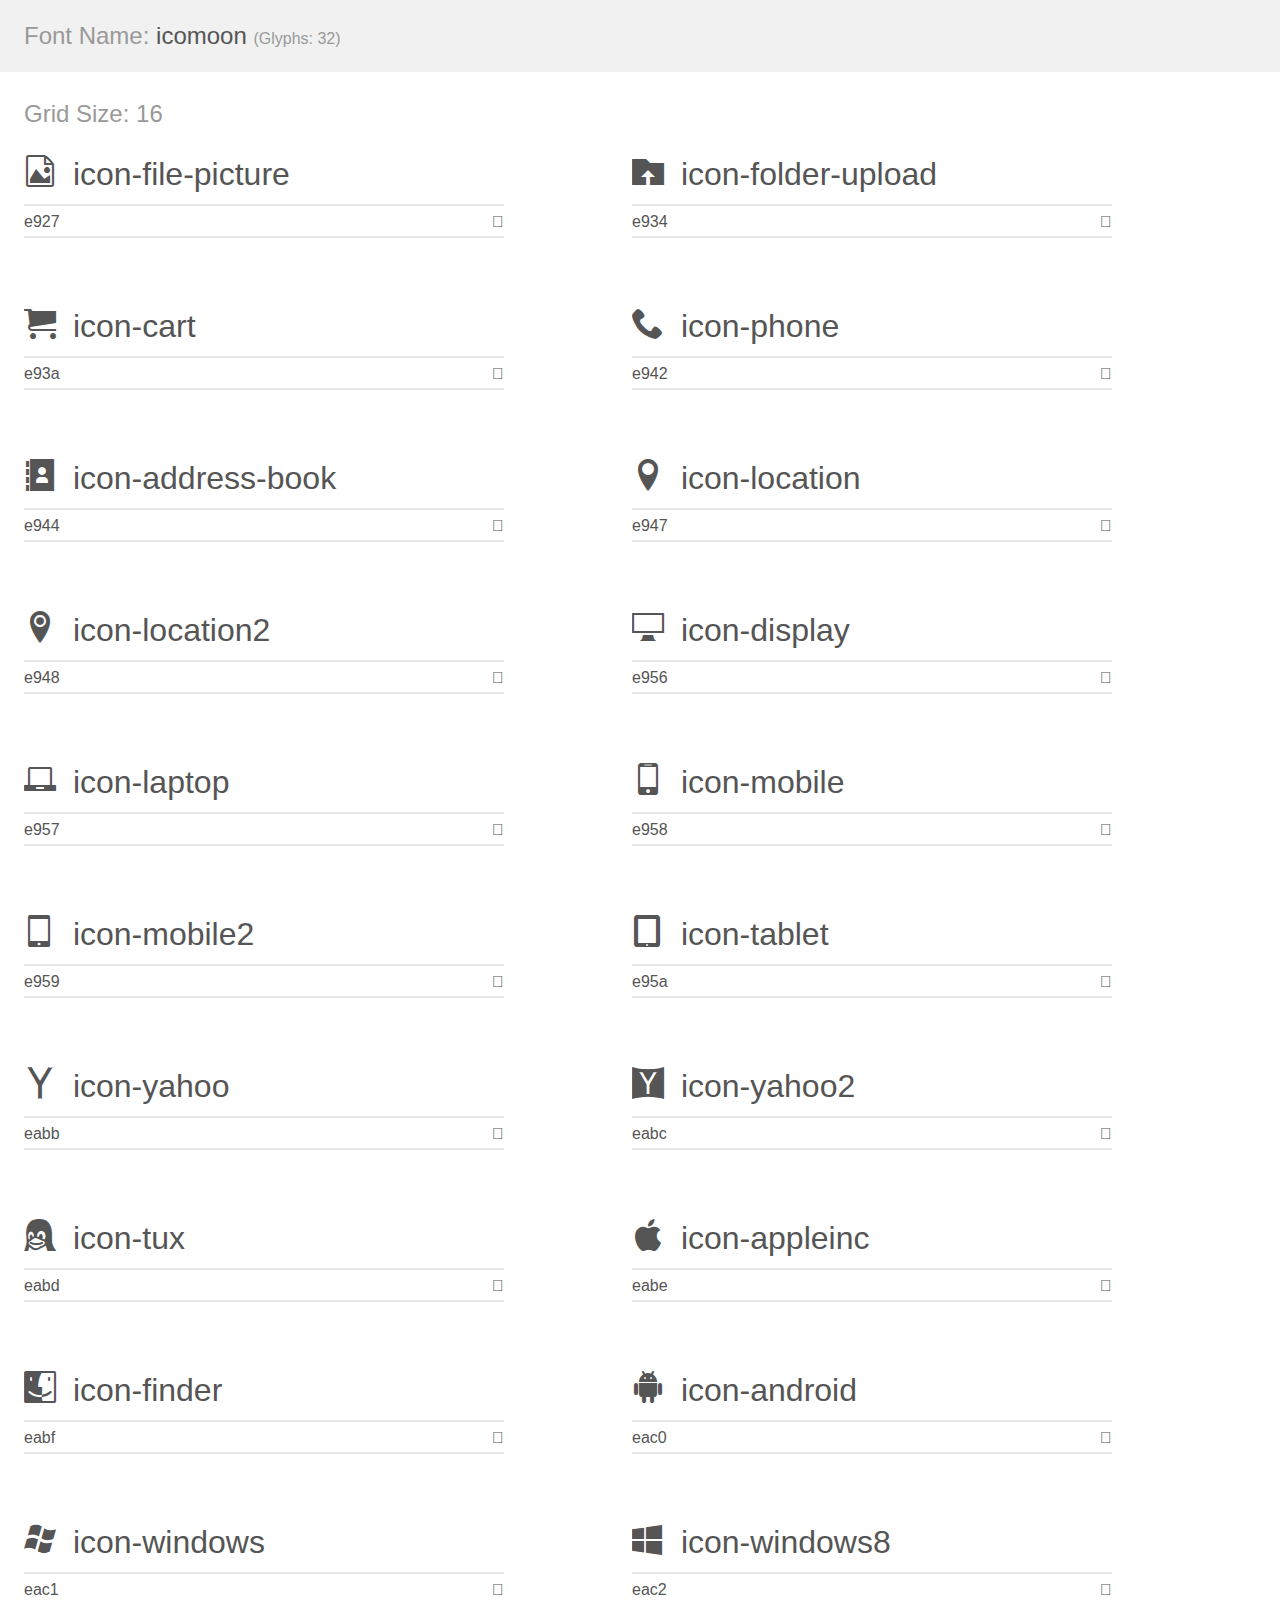
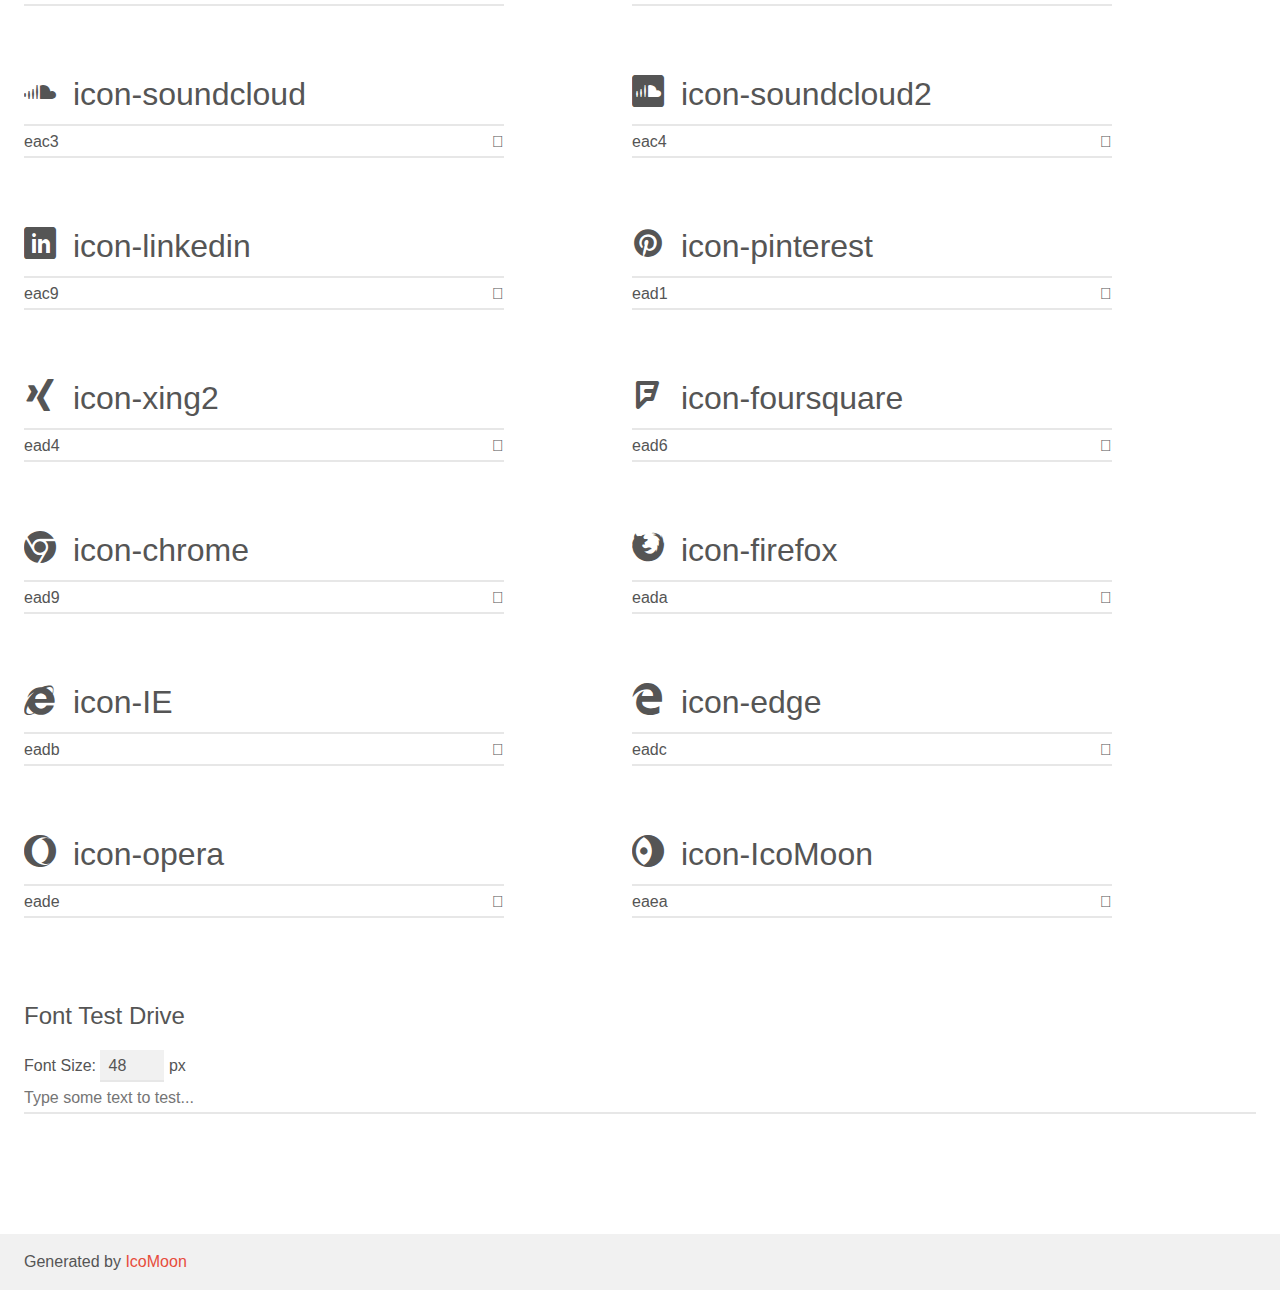
<file: icomoon (2)/demo.html>
<!doctype html>
<html>
<head>
    <meta charset="utf-8">
    <title>IcoMoon Demo</title>
    <meta name="description" content="An Icon Font Generated By IcoMoon.io">
    <meta name="viewport" content="width=device-width, initial-scale=1">
    <link rel="stylesheet" href="demo-files/demo.css">
    <link rel="stylesheet" href="style.css"></head>
<body>
    <div class="bgc1 clearfix">
        <h1 class="mhmm mvm"><span class="fgc1">Font Name:</span> icomoon <small class="fgc1">(Glyphs:&nbsp;32)</small></h1>
    </div>
    <div class="clearfix mhl ptl">
        <h1 class="mvm mtn fgc1">Grid Size: 16</h1>
        <div class="glyph fs1">
            <div class="clearfix bshadow0 pbs">
                <span class="icon-file-picture"></span>
                <span class="mls"> icon-file-picture</span>
            </div>
            <fieldset class="fs0 size1of1 clearfix hidden-false">
                <input type="text" readonly value="e927" class="unit size1of2" />
                <input type="text" maxlength="1" readonly value="&#xe927;" class="unitRight size1of2 talign-right" />
            </fieldset>
            <div class="fs0 bshadow0 clearfix hidden-true">
                <span class="unit pvs fgc1">liga: </span>
                <input type="text" readonly value="file-picture, file5" class="liga unitRight" />
            </div>
        </div>
        <div class="glyph fs1">
            <div class="clearfix bshadow0 pbs">
                <span class="icon-folder-upload"></span>
                <span class="mls"> icon-folder-upload</span>
            </div>
            <fieldset class="fs0 size1of1 clearfix hidden-false">
                <input type="text" readonly value="e934" class="unit size1of2" />
                <input type="text" maxlength="1" readonly value="&#xe934;" class="unitRight size1of2 talign-right" />
            </fieldset>
            <div class="fs0 bshadow0 clearfix hidden-true">
                <span class="unit pvs fgc1">liga: </span>
                <input type="text" readonly value="folder-upload, directory6" class="liga unitRight" />
            </div>
        </div>
        <div class="glyph fs1">
            <div class="clearfix bshadow0 pbs">
                <span class="icon-cart"></span>
                <span class="mls"> icon-cart</span>
            </div>
            <fieldset class="fs0 size1of1 clearfix hidden-false">
                <input type="text" readonly value="e93a" class="unit size1of2" />
                <input type="text" maxlength="1" readonly value="&#xe93a;" class="unitRight size1of2 talign-right" />
            </fieldset>
            <div class="fs0 bshadow0 clearfix hidden-true">
                <span class="unit pvs fgc1">liga: </span>
                <input type="text" readonly value="cart, purchase" class="liga unitRight" />
            </div>
        </div>
        <div class="glyph fs1">
            <div class="clearfix bshadow0 pbs">
                <span class="icon-phone"></span>
                <span class="mls"> icon-phone</span>
            </div>
            <fieldset class="fs0 size1of1 clearfix hidden-false">
                <input type="text" readonly value="e942" class="unit size1of2" />
                <input type="text" maxlength="1" readonly value="&#xe942;" class="unitRight size1of2 talign-right" />
            </fieldset>
            <div class="fs0 bshadow0 clearfix hidden-true">
                <span class="unit pvs fgc1">liga: </span>
                <input type="text" readonly value="phone, telephone" class="liga unitRight" />
            </div>
        </div>
        <div class="glyph fs1">
            <div class="clearfix bshadow0 pbs">
                <span class="icon-address-book"></span>
                <span class="mls"> icon-address-book</span>
            </div>
            <fieldset class="fs0 size1of1 clearfix hidden-false">
                <input type="text" readonly value="e944" class="unit size1of2" />
                <input type="text" maxlength="1" readonly value="&#xe944;" class="unitRight size1of2 talign-right" />
            </fieldset>
            <div class="fs0 bshadow0 clearfix hidden-true">
                <span class="unit pvs fgc1">liga: </span>
                <input type="text" readonly value="address-book, contact" class="liga unitRight" />
            </div>
        </div>
        <div class="glyph fs1">
            <div class="clearfix bshadow0 pbs">
                <span class="icon-location"></span>
                <span class="mls"> icon-location</span>
            </div>
            <fieldset class="fs0 size1of1 clearfix hidden-false">
                <input type="text" readonly value="e947" class="unit size1of2" />
                <input type="text" maxlength="1" readonly value="&#xe947;" class="unitRight size1of2 talign-right" />
            </fieldset>
            <div class="fs0 bshadow0 clearfix hidden-true">
                <span class="unit pvs fgc1">liga: </span>
                <input type="text" readonly value="location, map-marker" class="liga unitRight" />
            </div>
        </div>
        <div class="glyph fs1">
            <div class="clearfix bshadow0 pbs">
                <span class="icon-location2"></span>
                <span class="mls"> icon-location2</span>
            </div>
            <fieldset class="fs0 size1of1 clearfix hidden-false">
                <input type="text" readonly value="e948" class="unit size1of2" />
                <input type="text" maxlength="1" readonly value="&#xe948;" class="unitRight size1of2 talign-right" />
            </fieldset>
            <div class="fs0 bshadow0 clearfix hidden-true">
                <span class="unit pvs fgc1">liga: </span>
                <input type="text" readonly value="location2, map-marker2" class="liga unitRight" />
            </div>
        </div>
        <div class="glyph fs1">
            <div class="clearfix bshadow0 pbs">
                <span class="icon-display"></span>
                <span class="mls"> icon-display</span>
            </div>
            <fieldset class="fs0 size1of1 clearfix hidden-false">
                <input type="text" readonly value="e956" class="unit size1of2" />
                <input type="text" maxlength="1" readonly value="&#xe956;" class="unitRight size1of2 talign-right" />
            </fieldset>
            <div class="fs0 bshadow0 clearfix hidden-true">
                <span class="unit pvs fgc1">liga: </span>
                <input type="text" readonly value="display, screen" class="liga unitRight" />
            </div>
        </div>
        <div class="glyph fs1">
            <div class="clearfix bshadow0 pbs">
                <span class="icon-laptop"></span>
                <span class="mls"> icon-laptop</span>
            </div>
            <fieldset class="fs0 size1of1 clearfix hidden-false">
                <input type="text" readonly value="e957" class="unit size1of2" />
                <input type="text" maxlength="1" readonly value="&#xe957;" class="unitRight size1of2 talign-right" />
            </fieldset>
            <div class="fs0 bshadow0 clearfix hidden-true">
                <span class="unit pvs fgc1">liga: </span>
                <input type="text" readonly value="laptop, computer" class="liga unitRight" />
            </div>
        </div>
        <div class="glyph fs1">
            <div class="clearfix bshadow0 pbs">
                <span class="icon-mobile"></span>
                <span class="mls"> icon-mobile</span>
            </div>
            <fieldset class="fs0 size1of1 clearfix hidden-false">
                <input type="text" readonly value="e958" class="unit size1of2" />
                <input type="text" maxlength="1" readonly value="&#xe958;" class="unitRight size1of2 talign-right" />
            </fieldset>
            <div class="fs0 bshadow0 clearfix hidden-true">
                <span class="unit pvs fgc1">liga: </span>
                <input type="text" readonly value="mobile, cell-phone" class="liga unitRight" />
            </div>
        </div>
        <div class="glyph fs1">
            <div class="clearfix bshadow0 pbs">
                <span class="icon-mobile2"></span>
                <span class="mls"> icon-mobile2</span>
            </div>
            <fieldset class="fs0 size1of1 clearfix hidden-false">
                <input type="text" readonly value="e959" class="unit size1of2" />
                <input type="text" maxlength="1" readonly value="&#xe959;" class="unitRight size1of2 talign-right" />
            </fieldset>
            <div class="fs0 bshadow0 clearfix hidden-true">
                <span class="unit pvs fgc1">liga: </span>
                <input type="text" readonly value="mobile2, cell-phone2" class="liga unitRight" />
            </div>
        </div>
        <div class="glyph fs1">
            <div class="clearfix bshadow0 pbs">
                <span class="icon-tablet"></span>
                <span class="mls"> icon-tablet</span>
            </div>
            <fieldset class="fs0 size1of1 clearfix hidden-false">
                <input type="text" readonly value="e95a" class="unit size1of2" />
                <input type="text" maxlength="1" readonly value="&#xe95a;" class="unitRight size1of2 talign-right" />
            </fieldset>
            <div class="fs0 bshadow0 clearfix hidden-true">
                <span class="unit pvs fgc1">liga: </span>
                <input type="text" readonly value="tablet, mobile3" class="liga unitRight" />
            </div>
        </div>
        <div class="glyph fs1">
            <div class="clearfix bshadow0 pbs">
                <span class="icon-yahoo"></span>
                <span class="mls"> icon-yahoo</span>
            </div>
            <fieldset class="fs0 size1of1 clearfix hidden-false">
                <input type="text" readonly value="eabb" class="unit size1of2" />
                <input type="text" maxlength="1" readonly value="&#xeabb;" class="unitRight size1of2 talign-right" />
            </fieldset>
            <div class="fs0 bshadow0 clearfix hidden-true">
                <span class="unit pvs fgc1">liga: </span>
                <input type="text" readonly value="yahoo, brand51" class="liga unitRight" />
            </div>
        </div>
        <div class="glyph fs1">
            <div class="clearfix bshadow0 pbs">
                <span class="icon-yahoo2"></span>
                <span class="mls"> icon-yahoo2</span>
            </div>
            <fieldset class="fs0 size1of1 clearfix hidden-false">
                <input type="text" readonly value="eabc" class="unit size1of2" />
                <input type="text" maxlength="1" readonly value="&#xeabc;" class="unitRight size1of2 talign-right" />
            </fieldset>
            <div class="fs0 bshadow0 clearfix hidden-true">
                <span class="unit pvs fgc1">liga: </span>
                <input type="text" readonly value="yahoo2" class="liga unitRight" />
            </div>
        </div>
        <div class="glyph fs1">
            <div class="clearfix bshadow0 pbs">
                <span class="icon-tux"></span>
                <span class="mls"> icon-tux</span>
            </div>
            <fieldset class="fs0 size1of1 clearfix hidden-false">
                <input type="text" readonly value="eabd" class="unit size1of2" />
                <input type="text" maxlength="1" readonly value="&#xeabd;" class="unitRight size1of2 talign-right" />
            </fieldset>
            <div class="fs0 bshadow0 clearfix hidden-true">
                <span class="unit pvs fgc1">liga: </span>
                <input type="text" readonly value="tux, brand52" class="liga unitRight" />
            </div>
        </div>
        <div class="glyph fs1">
            <div class="clearfix bshadow0 pbs">
                <span class="icon-appleinc"></span>
                <span class="mls"> icon-appleinc</span>
            </div>
            <fieldset class="fs0 size1of1 clearfix hidden-false">
                <input type="text" readonly value="eabe" class="unit size1of2" />
                <input type="text" maxlength="1" readonly value="&#xeabe;" class="unitRight size1of2 talign-right" />
            </fieldset>
            <div class="fs0 bshadow0 clearfix hidden-true">
                <span class="unit pvs fgc1">liga: </span>
                <input type="text" readonly value="apple, brand53" class="liga unitRight" />
            </div>
        </div>
        <div class="glyph fs1">
            <div class="clearfix bshadow0 pbs">
                <span class="icon-finder"></span>
                <span class="mls"> icon-finder</span>
            </div>
            <fieldset class="fs0 size1of1 clearfix hidden-false">
                <input type="text" readonly value="eabf" class="unit size1of2" />
                <input type="text" maxlength="1" readonly value="&#xeabf;" class="unitRight size1of2 talign-right" />
            </fieldset>
            <div class="fs0 bshadow0 clearfix hidden-true">
                <span class="unit pvs fgc1">liga: </span>
                <input type="text" readonly value="finder, brand54" class="liga unitRight" />
            </div>
        </div>
        <div class="glyph fs1">
            <div class="clearfix bshadow0 pbs">
                <span class="icon-android"></span>
                <span class="mls"> icon-android</span>
            </div>
            <fieldset class="fs0 size1of1 clearfix hidden-false">
                <input type="text" readonly value="eac0" class="unit size1of2" />
                <input type="text" maxlength="1" readonly value="&#xeac0;" class="unitRight size1of2 talign-right" />
            </fieldset>
            <div class="fs0 bshadow0 clearfix hidden-true">
                <span class="unit pvs fgc1">liga: </span>
                <input type="text" readonly value="android, brand55" class="liga unitRight" />
            </div>
        </div>
        <div class="glyph fs1">
            <div class="clearfix bshadow0 pbs">
                <span class="icon-windows"></span>
                <span class="mls"> icon-windows</span>
            </div>
            <fieldset class="fs0 size1of1 clearfix hidden-false">
                <input type="text" readonly value="eac1" class="unit size1of2" />
                <input type="text" maxlength="1" readonly value="&#xeac1;" class="unitRight size1of2 talign-right" />
            </fieldset>
            <div class="fs0 bshadow0 clearfix hidden-true">
                <span class="unit pvs fgc1">liga: </span>
                <input type="text" readonly value="windows, brand56" class="liga unitRight" />
            </div>
        </div>
        <div class="glyph fs1">
            <div class="clearfix bshadow0 pbs">
                <span class="icon-windows8"></span>
                <span class="mls"> icon-windows8</span>
            </div>
            <fieldset class="fs0 size1of1 clearfix hidden-false">
                <input type="text" readonly value="eac2" class="unit size1of2" />
                <input type="text" maxlength="1" readonly value="&#xeac2;" class="unitRight size1of2 talign-right" />
            </fieldset>
            <div class="fs0 bshadow0 clearfix hidden-true">
                <span class="unit pvs fgc1">liga: </span>
                <input type="text" readonly value="windows8, brand57" class="liga unitRight" />
            </div>
        </div>
        <div class="glyph fs1">
            <div class="clearfix bshadow0 pbs">
                <span class="icon-soundcloud"></span>
                <span class="mls"> icon-soundcloud</span>
            </div>
            <fieldset class="fs0 size1of1 clearfix hidden-false">
                <input type="text" readonly value="eac3" class="unit size1of2" />
                <input type="text" maxlength="1" readonly value="&#xeac3;" class="unitRight size1of2 talign-right" />
            </fieldset>
            <div class="fs0 bshadow0 clearfix hidden-true">
                <span class="unit pvs fgc1">liga: </span>
                <input type="text" readonly value="soundcloud, brand58" class="liga unitRight" />
            </div>
        </div>
        <div class="glyph fs1">
            <div class="clearfix bshadow0 pbs">
                <span class="icon-soundcloud2"></span>
                <span class="mls"> icon-soundcloud2</span>
            </div>
            <fieldset class="fs0 size1of1 clearfix hidden-false">
                <input type="text" readonly value="eac4" class="unit size1of2" />
                <input type="text" maxlength="1" readonly value="&#xeac4;" class="unitRight size1of2 talign-right" />
            </fieldset>
            <div class="fs0 bshadow0 clearfix hidden-true">
                <span class="unit pvs fgc1">liga: </span>
                <input type="text" readonly value="soundcloud2, brand59" class="liga unitRight" />
            </div>
        </div>
        <div class="glyph fs1">
            <div class="clearfix bshadow0 pbs">
                <span class="icon-linkedin"></span>
                <span class="mls"> icon-linkedin</span>
            </div>
            <fieldset class="fs0 size1of1 clearfix hidden-false">
                <input type="text" readonly value="eac9" class="unit size1of2" />
                <input type="text" maxlength="1" readonly value="&#xeac9;" class="unitRight size1of2 talign-right" />
            </fieldset>
            <div class="fs0 bshadow0 clearfix hidden-true">
                <span class="unit pvs fgc1">liga: </span>
                <input type="text" readonly value="linkedin, brand64" class="liga unitRight" />
            </div>
        </div>
        <div class="glyph fs1">
            <div class="clearfix bshadow0 pbs">
                <span class="icon-pinterest"></span>
                <span class="mls"> icon-pinterest</span>
            </div>
            <fieldset class="fs0 size1of1 clearfix hidden-false">
                <input type="text" readonly value="ead1" class="unit size1of2" />
                <input type="text" maxlength="1" readonly value="&#xead1;" class="unitRight size1of2 talign-right" />
            </fieldset>
            <div class="fs0 bshadow0 clearfix hidden-true">
                <span class="unit pvs fgc1">liga: </span>
                <input type="text" readonly value="pinterest, brand72" class="liga unitRight" />
            </div>
        </div>
        <div class="glyph fs1">
            <div class="clearfix bshadow0 pbs">
                <span class="icon-xing2"></span>
                <span class="mls"> icon-xing2</span>
            </div>
            <fieldset class="fs0 size1of1 clearfix hidden-false">
                <input type="text" readonly value="ead4" class="unit size1of2" />
                <input type="text" maxlength="1" readonly value="&#xead4;" class="unitRight size1of2 talign-right" />
            </fieldset>
            <div class="fs0 bshadow0 clearfix hidden-true">
                <span class="unit pvs fgc1">liga: </span>
                <input type="text" readonly value="xing2, brand75" class="liga unitRight" />
            </div>
        </div>
        <div class="glyph fs1">
            <div class="clearfix bshadow0 pbs">
                <span class="icon-foursquare"></span>
                <span class="mls"> icon-foursquare</span>
            </div>
            <fieldset class="fs0 size1of1 clearfix hidden-false">
                <input type="text" readonly value="ead6" class="unit size1of2" />
                <input type="text" maxlength="1" readonly value="&#xead6;" class="unitRight size1of2 talign-right" />
            </fieldset>
            <div class="fs0 bshadow0 clearfix hidden-true">
                <span class="unit pvs fgc1">liga: </span>
                <input type="text" readonly value="foursquare, brand77" class="liga unitRight" />
            </div>
        </div>
        <div class="glyph fs1">
            <div class="clearfix bshadow0 pbs">
                <span class="icon-chrome"></span>
                <span class="mls"> icon-chrome</span>
            </div>
            <fieldset class="fs0 size1of1 clearfix hidden-false">
                <input type="text" readonly value="ead9" class="unit size1of2" />
                <input type="text" maxlength="1" readonly value="&#xead9;" class="unitRight size1of2 talign-right" />
            </fieldset>
            <div class="fs0 bshadow0 clearfix hidden-true">
                <span class="unit pvs fgc1">liga: </span>
                <input type="text" readonly value="chrome, browser" class="liga unitRight" />
            </div>
        </div>
        <div class="glyph fs1">
            <div class="clearfix bshadow0 pbs">
                <span class="icon-firefox"></span>
                <span class="mls"> icon-firefox</span>
            </div>
            <fieldset class="fs0 size1of1 clearfix hidden-false">
                <input type="text" readonly value="eada" class="unit size1of2" />
                <input type="text" maxlength="1" readonly value="&#xeada;" class="unitRight size1of2 talign-right" />
            </fieldset>
            <div class="fs0 bshadow0 clearfix hidden-true">
                <span class="unit pvs fgc1">liga: </span>
                <input type="text" readonly value="firefox, browser2" class="liga unitRight" />
            </div>
        </div>
        <div class="glyph fs1">
            <div class="clearfix bshadow0 pbs">
                <span class="icon-IE"></span>
                <span class="mls"> icon-IE</span>
            </div>
            <fieldset class="fs0 size1of1 clearfix hidden-false">
                <input type="text" readonly value="eadb" class="unit size1of2" />
                <input type="text" maxlength="1" readonly value="&#xeadb;" class="unitRight size1of2 talign-right" />
            </fieldset>
            <div class="fs0 bshadow0 clearfix hidden-true">
                <span class="unit pvs fgc1">liga: </span>
                <input type="text" readonly value="IE, browser3" class="liga unitRight" />
            </div>
        </div>
        <div class="glyph fs1">
            <div class="clearfix bshadow0 pbs">
                <span class="icon-edge"></span>
                <span class="mls"> icon-edge</span>
            </div>
            <fieldset class="fs0 size1of1 clearfix hidden-false">
                <input type="text" readonly value="eadc" class="unit size1of2" />
                <input type="text" maxlength="1" readonly value="&#xeadc;" class="unitRight size1of2 talign-right" />
            </fieldset>
            <div class="fs0 bshadow0 clearfix hidden-true">
                <span class="unit pvs fgc1">liga: </span>
                <input type="text" readonly value="edge, browser4" class="liga unitRight" />
            </div>
        </div>
        <div class="glyph fs1">
            <div class="clearfix bshadow0 pbs">
                <span class="icon-opera"></span>
                <span class="mls"> icon-opera</span>
            </div>
            <fieldset class="fs0 size1of1 clearfix hidden-false">
                <input type="text" readonly value="eade" class="unit size1of2" />
                <input type="text" maxlength="1" readonly value="&#xeade;" class="unitRight size1of2 talign-right" />
            </fieldset>
            <div class="fs0 bshadow0 clearfix hidden-true">
                <span class="unit pvs fgc1">liga: </span>
                <input type="text" readonly value="opera, browser6" class="liga unitRight" />
            </div>
        </div>
        <div class="glyph fs1">
            <div class="clearfix bshadow0 pbs">
                <span class="icon-IcoMoon"></span>
                <span class="mls"> icon-IcoMoon</span>
            </div>
            <fieldset class="fs0 size1of1 clearfix hidden-false">
                <input type="text" readonly value="eaea" class="unit size1of2" />
                <input type="text" maxlength="1" readonly value="&#xeaea;" class="unitRight size1of2 talign-right" />
            </fieldset>
            <div class="fs0 bshadow0 clearfix hidden-true">
                <span class="unit pvs fgc1">liga: </span>
                <input type="text" readonly value="IcoMoon, icomoon" class="liga unitRight" />
            </div>
        </div>
    </div>

    <!--[if gt IE 8]><!-->
    <div class="mhl clearfix mbl">
        <h1>Font Test Drive</h1>
        <label>
            Font Size: <input id="fontSize" type="number" class="textbox0 mbm"
            min="8" value="48" />
            px
        </label>
        <input id="testText" type="text" class="phl size1of1 mvl"
        placeholder="Type some text to test..." value=""/>
        <div id="testDrive" class="icon-" style="font-family: icomoon">&nbsp;
        </div>
    </div>
    <!--<![endif]-->
    <div class="bgc1 clearfix">
        <p class="mhl">Generated by <a href="https://icomoon.io/app">IcoMoon</a></p>
    </div>

    <script src="demo-files/demo.js"></script>
</body>
</html>
</file>
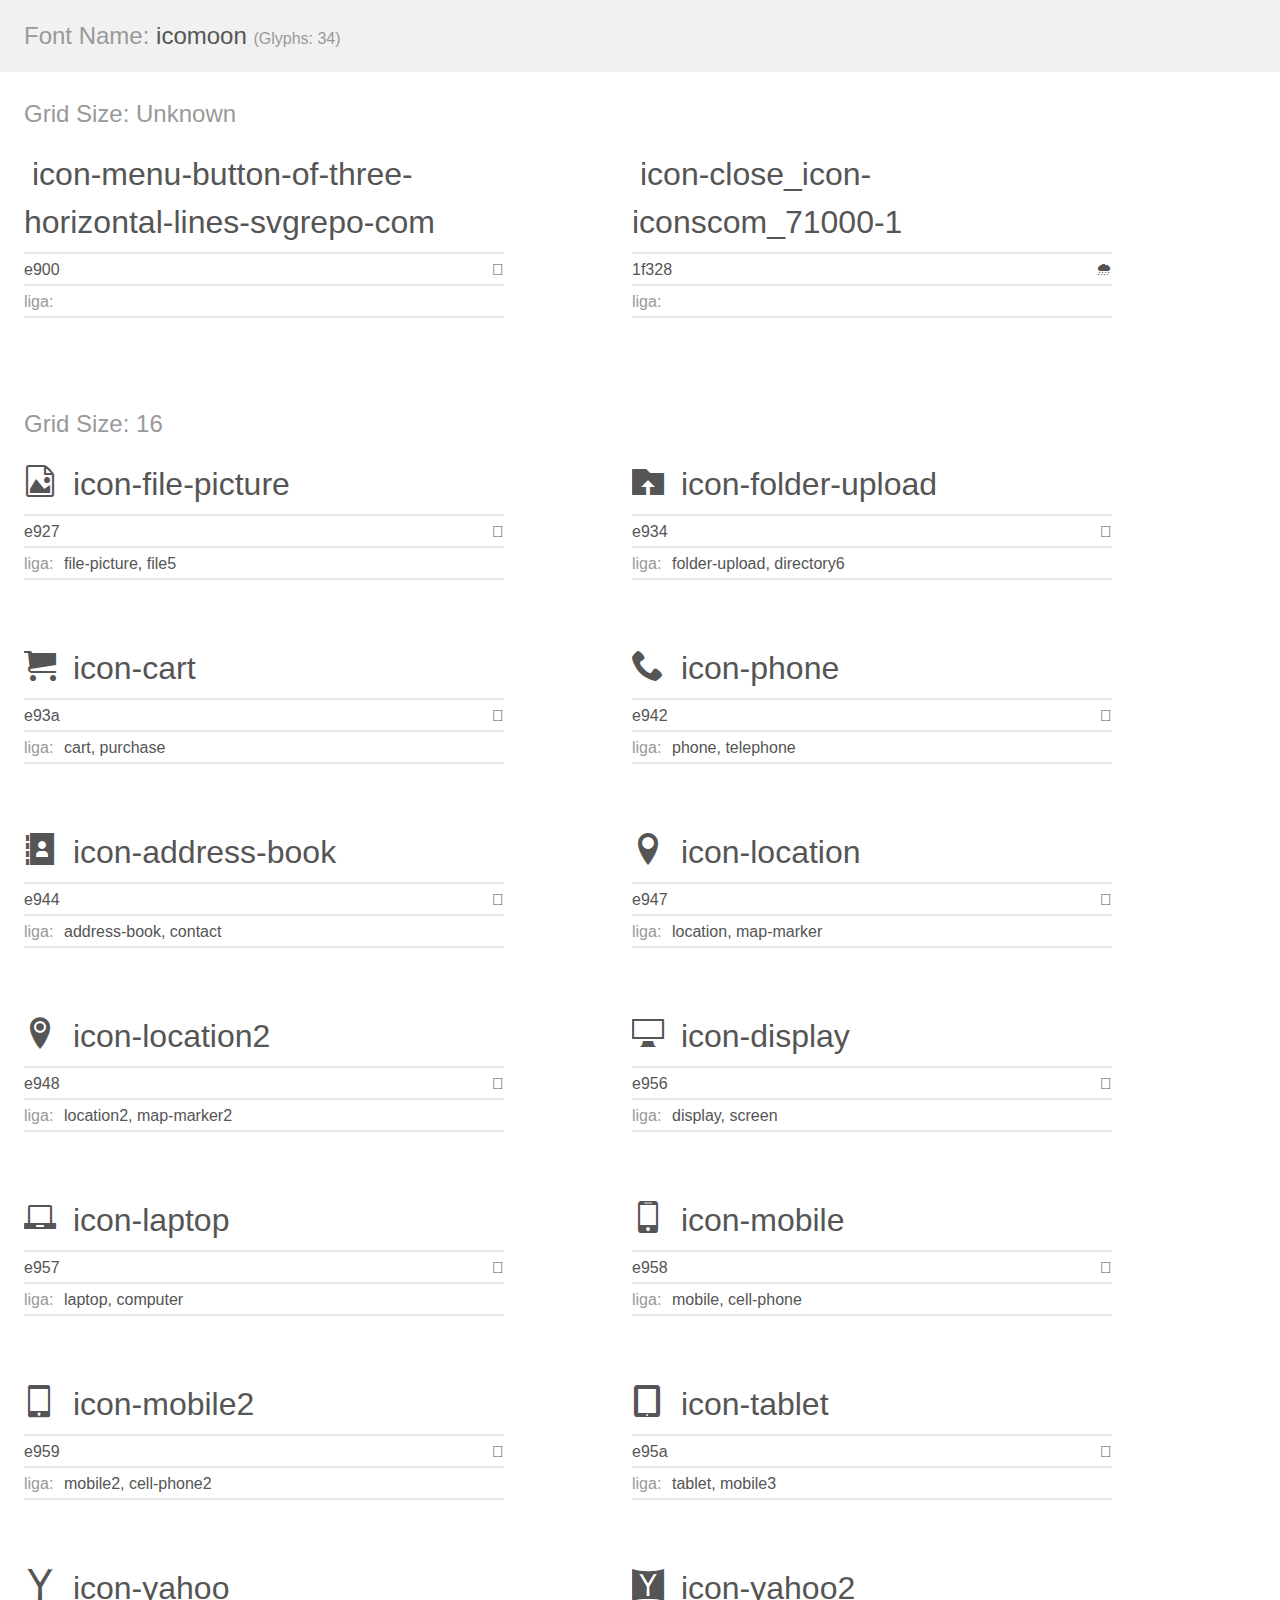
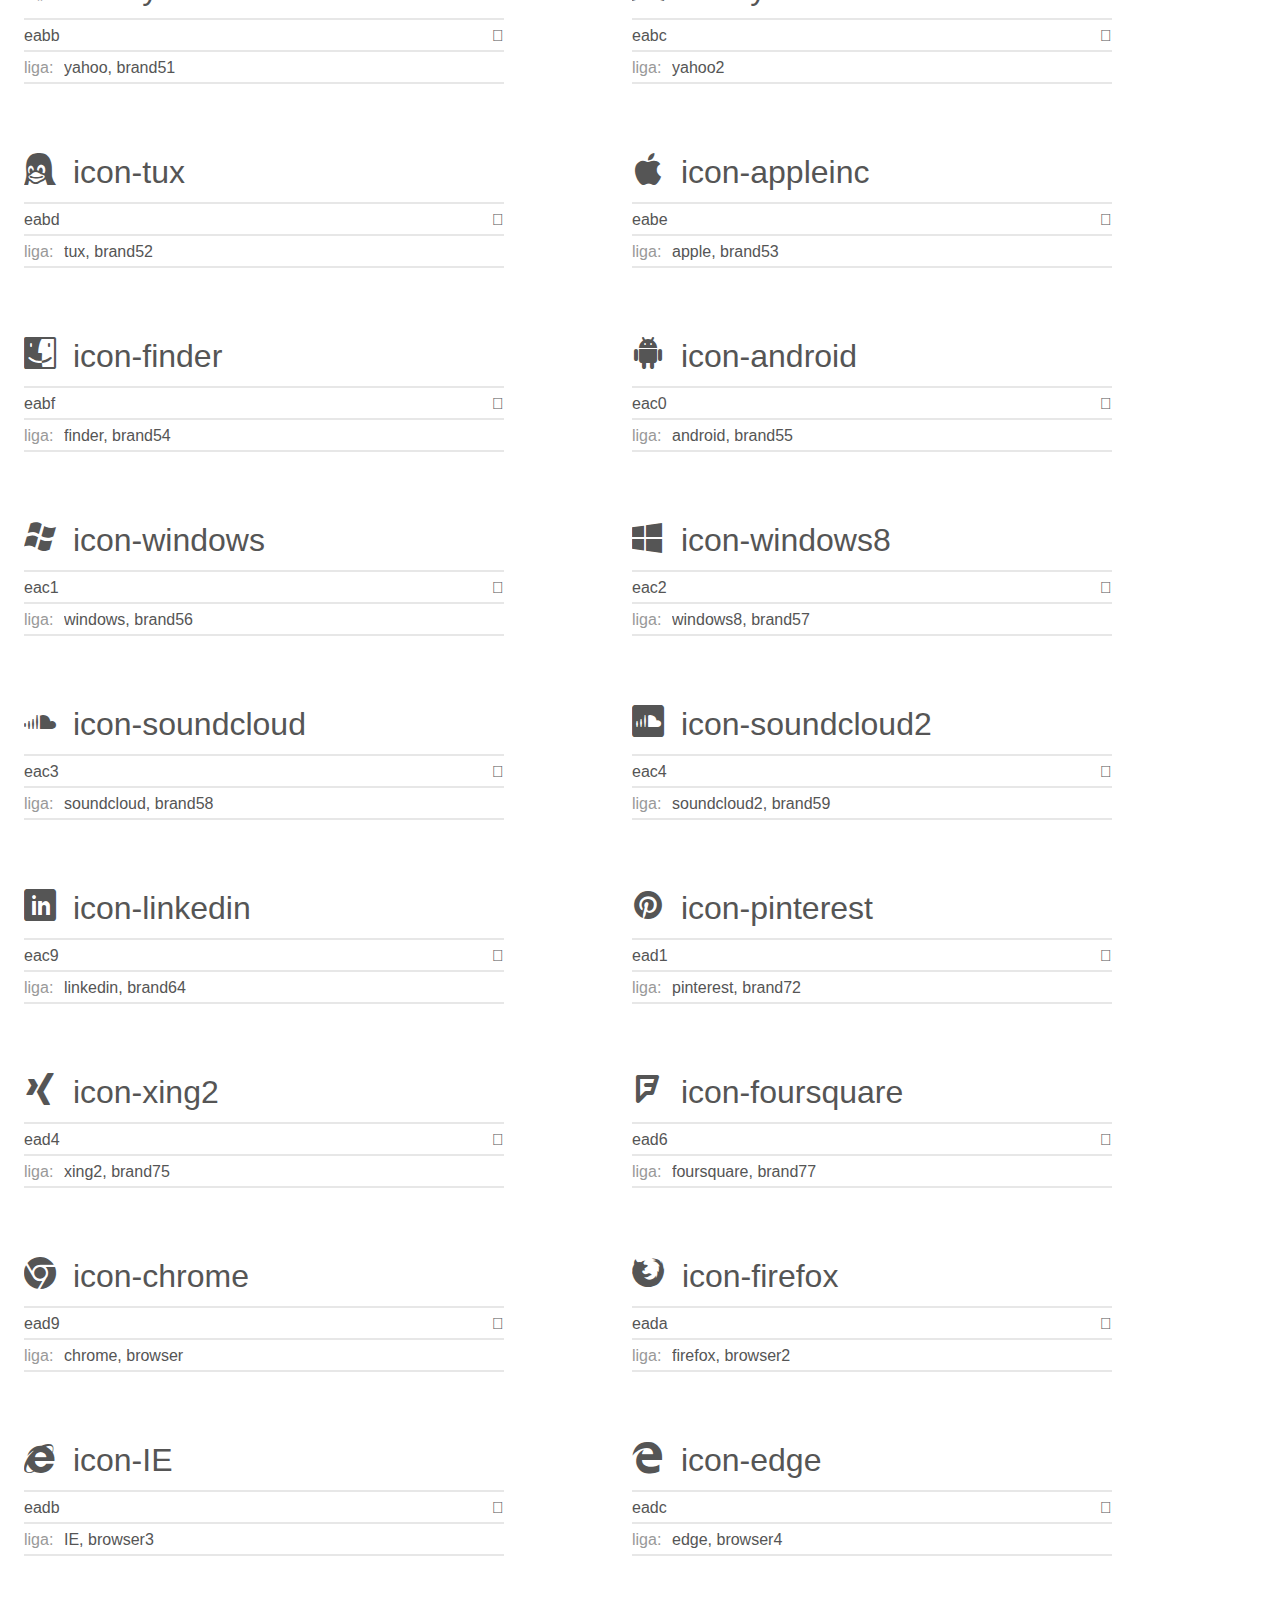
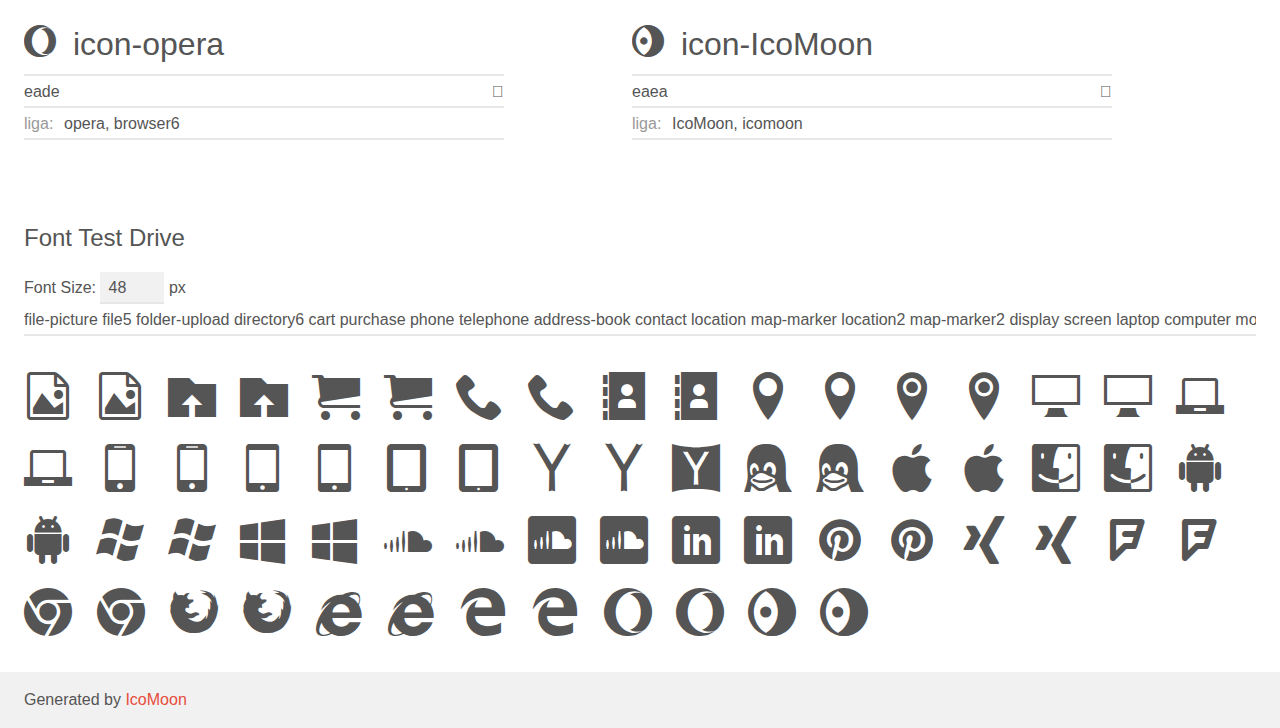
<file: icomoon (3)/demo.html>
<!doctype html>
<html>
<head>
    <meta charset="utf-8">
    <title>IcoMoon Demo</title>
    <meta name="description" content="An Icon Font Generated By IcoMoon.io">
    <meta name="viewport" content="width=device-width, initial-scale=1">
    <link rel="stylesheet" href="demo-files/demo.css">
    <link rel="stylesheet" href="style.css"></head>
<body>
    <div class="bgc1 clearfix">
        <h1 class="mhmm mvm"><span class="fgc1">Font Name:</span> icomoon <small class="fgc1">(Glyphs:&nbsp;34)</small></h1>
    </div>
    <div class="clearfix mhl ptl">
        <h1 class="mvm mtn fgc1">Grid Size: Unknown</h1>
        <div class="glyph fs1">
            <div class="clearfix bshadow0 pbs">
                <span class="icon-menu-button-of-three-horizontal-lines-svgrepo-com"></span>
                <span class="mls"> icon-menu-button-of-three-horizontal-lines-svgrepo-com</span>
            </div>
            <fieldset class="fs0 size1of1 clearfix hidden-false">
                <input type="text" readonly value="e900" class="unit size1of2" />
                <input type="text" maxlength="1" readonly value="&#xe900;" class="unitRight size1of2 talign-right" />
            </fieldset>
            <div class="fs0 bshadow0 clearfix hidden-false">
                <span class="unit pvs fgc1">liga: </span>
                <input type="text" readonly value="" class="liga unitRight" />
            </div>
        </div>
        <div class="glyph fs1">
            <div class="clearfix bshadow0 pbs">
                <span class="icon-close_icon-iconscom_71000-1"></span>
                <span class="mls"> icon-close_icon-iconscom_71000-1</span>
            </div>
            <fieldset class="fs0 size1of1 clearfix hidden-false">
                <input type="text" readonly value="1f328" class="unit size1of2" />
                <input type="text" maxlength="1" readonly value="&#x1f328;" class="unitRight size1of2 talign-right" />
            </fieldset>
            <div class="fs0 bshadow0 clearfix hidden-false">
                <span class="unit pvs fgc1">liga: </span>
                <input type="text" readonly value="" class="liga unitRight" />
            </div>
        </div>
    </div>
    <div class="clearfix mhl ptl">
        <h1 class="mvm mtn fgc1">Grid Size: 16</h1>
        <div class="glyph fs2">
            <div class="clearfix bshadow0 pbs">
                <span class="icon-file-picture"></span>
                <span class="mls"> icon-file-picture</span>
            </div>
            <fieldset class="fs0 size1of1 clearfix hidden-false">
                <input type="text" readonly value="e927" class="unit size1of2" />
                <input type="text" maxlength="1" readonly value="&#xe927;" class="unitRight size1of2 talign-right" />
            </fieldset>
            <div class="fs0 bshadow0 clearfix hidden-false">
                <span class="unit pvs fgc1">liga: </span>
                <input type="text" readonly value="file-picture, file5" class="liga unitRight" />
            </div>
        </div>
        <div class="glyph fs2">
            <div class="clearfix bshadow0 pbs">
                <span class="icon-folder-upload"></span>
                <span class="mls"> icon-folder-upload</span>
            </div>
            <fieldset class="fs0 size1of1 clearfix hidden-false">
                <input type="text" readonly value="e934" class="unit size1of2" />
                <input type="text" maxlength="1" readonly value="&#xe934;" class="unitRight size1of2 talign-right" />
            </fieldset>
            <div class="fs0 bshadow0 clearfix hidden-false">
                <span class="unit pvs fgc1">liga: </span>
                <input type="text" readonly value="folder-upload, directory6" class="liga unitRight" />
            </div>
        </div>
        <div class="glyph fs2">
            <div class="clearfix bshadow0 pbs">
                <span class="icon-cart"></span>
                <span class="mls"> icon-cart</span>
            </div>
            <fieldset class="fs0 size1of1 clearfix hidden-false">
                <input type="text" readonly value="e93a" class="unit size1of2" />
                <input type="text" maxlength="1" readonly value="&#xe93a;" class="unitRight size1of2 talign-right" />
            </fieldset>
            <div class="fs0 bshadow0 clearfix hidden-false">
                <span class="unit pvs fgc1">liga: </span>
                <input type="text" readonly value="cart, purchase" class="liga unitRight" />
            </div>
        </div>
        <div class="glyph fs2">
            <div class="clearfix bshadow0 pbs">
                <span class="icon-phone"></span>
                <span class="mls"> icon-phone</span>
            </div>
            <fieldset class="fs0 size1of1 clearfix hidden-false">
                <input type="text" readonly value="e942" class="unit size1of2" />
                <input type="text" maxlength="1" readonly value="&#xe942;" class="unitRight size1of2 talign-right" />
            </fieldset>
            <div class="fs0 bshadow0 clearfix hidden-false">
                <span class="unit pvs fgc1">liga: </span>
                <input type="text" readonly value="phone, telephone" class="liga unitRight" />
            </div>
        </div>
        <div class="glyph fs2">
            <div class="clearfix bshadow0 pbs">
                <span class="icon-address-book"></span>
                <span class="mls"> icon-address-book</span>
            </div>
            <fieldset class="fs0 size1of1 clearfix hidden-false">
                <input type="text" readonly value="e944" class="unit size1of2" />
                <input type="text" maxlength="1" readonly value="&#xe944;" class="unitRight size1of2 talign-right" />
            </fieldset>
            <div class="fs0 bshadow0 clearfix hidden-false">
                <span class="unit pvs fgc1">liga: </span>
                <input type="text" readonly value="address-book, contact" class="liga unitRight" />
            </div>
        </div>
        <div class="glyph fs2">
            <div class="clearfix bshadow0 pbs">
                <span class="icon-location"></span>
                <span class="mls"> icon-location</span>
            </div>
            <fieldset class="fs0 size1of1 clearfix hidden-false">
                <input type="text" readonly value="e947" class="unit size1of2" />
                <input type="text" maxlength="1" readonly value="&#xe947;" class="unitRight size1of2 talign-right" />
            </fieldset>
            <div class="fs0 bshadow0 clearfix hidden-false">
                <span class="unit pvs fgc1">liga: </span>
                <input type="text" readonly value="location, map-marker" class="liga unitRight" />
            </div>
        </div>
        <div class="glyph fs2">
            <div class="clearfix bshadow0 pbs">
                <span class="icon-location2"></span>
                <span class="mls"> icon-location2</span>
            </div>
            <fieldset class="fs0 size1of1 clearfix hidden-false">
                <input type="text" readonly value="e948" class="unit size1of2" />
                <input type="text" maxlength="1" readonly value="&#xe948;" class="unitRight size1of2 talign-right" />
            </fieldset>
            <div class="fs0 bshadow0 clearfix hidden-false">
                <span class="unit pvs fgc1">liga: </span>
                <input type="text" readonly value="location2, map-marker2" class="liga unitRight" />
            </div>
        </div>
        <div class="glyph fs2">
            <div class="clearfix bshadow0 pbs">
                <span class="icon-display"></span>
                <span class="mls"> icon-display</span>
            </div>
            <fieldset class="fs0 size1of1 clearfix hidden-false">
                <input type="text" readonly value="e956" class="unit size1of2" />
                <input type="text" maxlength="1" readonly value="&#xe956;" class="unitRight size1of2 talign-right" />
            </fieldset>
            <div class="fs0 bshadow0 clearfix hidden-false">
                <span class="unit pvs fgc1">liga: </span>
                <input type="text" readonly value="display, screen" class="liga unitRight" />
            </div>
        </div>
        <div class="glyph fs2">
            <div class="clearfix bshadow0 pbs">
                <span class="icon-laptop"></span>
                <span class="mls"> icon-laptop</span>
            </div>
            <fieldset class="fs0 size1of1 clearfix hidden-false">
                <input type="text" readonly value="e957" class="unit size1of2" />
                <input type="text" maxlength="1" readonly value="&#xe957;" class="unitRight size1of2 talign-right" />
            </fieldset>
            <div class="fs0 bshadow0 clearfix hidden-false">
                <span class="unit pvs fgc1">liga: </span>
                <input type="text" readonly value="laptop, computer" class="liga unitRight" />
            </div>
        </div>
        <div class="glyph fs2">
            <div class="clearfix bshadow0 pbs">
                <span class="icon-mobile"></span>
                <span class="mls"> icon-mobile</span>
            </div>
            <fieldset class="fs0 size1of1 clearfix hidden-false">
                <input type="text" readonly value="e958" class="unit size1of2" />
                <input type="text" maxlength="1" readonly value="&#xe958;" class="unitRight size1of2 talign-right" />
            </fieldset>
            <div class="fs0 bshadow0 clearfix hidden-false">
                <span class="unit pvs fgc1">liga: </span>
                <input type="text" readonly value="mobile, cell-phone" class="liga unitRight" />
            </div>
        </div>
        <div class="glyph fs2">
            <div class="clearfix bshadow0 pbs">
                <span class="icon-mobile2"></span>
                <span class="mls"> icon-mobile2</span>
            </div>
            <fieldset class="fs0 size1of1 clearfix hidden-false">
                <input type="text" readonly value="e959" class="unit size1of2" />
                <input type="text" maxlength="1" readonly value="&#xe959;" class="unitRight size1of2 talign-right" />
            </fieldset>
            <div class="fs0 bshadow0 clearfix hidden-false">
                <span class="unit pvs fgc1">liga: </span>
                <input type="text" readonly value="mobile2, cell-phone2" class="liga unitRight" />
            </div>
        </div>
        <div class="glyph fs2">
            <div class="clearfix bshadow0 pbs">
                <span class="icon-tablet"></span>
                <span class="mls"> icon-tablet</span>
            </div>
            <fieldset class="fs0 size1of1 clearfix hidden-false">
                <input type="text" readonly value="e95a" class="unit size1of2" />
                <input type="text" maxlength="1" readonly value="&#xe95a;" class="unitRight size1of2 talign-right" />
            </fieldset>
            <div class="fs0 bshadow0 clearfix hidden-false">
                <span class="unit pvs fgc1">liga: </span>
                <input type="text" readonly value="tablet, mobile3" class="liga unitRight" />
            </div>
        </div>
        <div class="glyph fs2">
            <div class="clearfix bshadow0 pbs">
                <span class="icon-yahoo"></span>
                <span class="mls"> icon-yahoo</span>
            </div>
            <fieldset class="fs0 size1of1 clearfix hidden-false">
                <input type="text" readonly value="eabb" class="unit size1of2" />
                <input type="text" maxlength="1" readonly value="&#xeabb;" class="unitRight size1of2 talign-right" />
            </fieldset>
            <div class="fs0 bshadow0 clearfix hidden-false">
                <span class="unit pvs fgc1">liga: </span>
                <input type="text" readonly value="yahoo, brand51" class="liga unitRight" />
            </div>
        </div>
        <div class="glyph fs2">
            <div class="clearfix bshadow0 pbs">
                <span class="icon-yahoo2"></span>
                <span class="mls"> icon-yahoo2</span>
            </div>
            <fieldset class="fs0 size1of1 clearfix hidden-false">
                <input type="text" readonly value="eabc" class="unit size1of2" />
                <input type="text" maxlength="1" readonly value="&#xeabc;" class="unitRight size1of2 talign-right" />
            </fieldset>
            <div class="fs0 bshadow0 clearfix hidden-false">
                <span class="unit pvs fgc1">liga: </span>
                <input type="text" readonly value="yahoo2" class="liga unitRight" />
            </div>
        </div>
        <div class="glyph fs2">
            <div class="clearfix bshadow0 pbs">
                <span class="icon-tux"></span>
                <span class="mls"> icon-tux</span>
            </div>
            <fieldset class="fs0 size1of1 clearfix hidden-false">
                <input type="text" readonly value="eabd" class="unit size1of2" />
                <input type="text" maxlength="1" readonly value="&#xeabd;" class="unitRight size1of2 talign-right" />
            </fieldset>
            <div class="fs0 bshadow0 clearfix hidden-false">
                <span class="unit pvs fgc1">liga: </span>
                <input type="text" readonly value="tux, brand52" class="liga unitRight" />
            </div>
        </div>
        <div class="glyph fs2">
            <div class="clearfix bshadow0 pbs">
                <span class="icon-appleinc"></span>
                <span class="mls"> icon-appleinc</span>
            </div>
            <fieldset class="fs0 size1of1 clearfix hidden-false">
                <input type="text" readonly value="eabe" class="unit size1of2" />
                <input type="text" maxlength="1" readonly value="&#xeabe;" class="unitRight size1of2 talign-right" />
            </fieldset>
            <div class="fs0 bshadow0 clearfix hidden-false">
                <span class="unit pvs fgc1">liga: </span>
                <input type="text" readonly value="apple, brand53" class="liga unitRight" />
            </div>
        </div>
        <div class="glyph fs2">
            <div class="clearfix bshadow0 pbs">
                <span class="icon-finder"></span>
                <span class="mls"> icon-finder</span>
            </div>
            <fieldset class="fs0 size1of1 clearfix hidden-false">
                <input type="text" readonly value="eabf" class="unit size1of2" />
                <input type="text" maxlength="1" readonly value="&#xeabf;" class="unitRight size1of2 talign-right" />
            </fieldset>
            <div class="fs0 bshadow0 clearfix hidden-false">
                <span class="unit pvs fgc1">liga: </span>
                <input type="text" readonly value="finder, brand54" class="liga unitRight" />
            </div>
        </div>
        <div class="glyph fs2">
            <div class="clearfix bshadow0 pbs">
                <span class="icon-android"></span>
                <span class="mls"> icon-android</span>
            </div>
            <fieldset class="fs0 size1of1 clearfix hidden-false">
                <input type="text" readonly value="eac0" class="unit size1of2" />
                <input type="text" maxlength="1" readonly value="&#xeac0;" class="unitRight size1of2 talign-right" />
            </fieldset>
            <div class="fs0 bshadow0 clearfix hidden-false">
                <span class="unit pvs fgc1">liga: </span>
                <input type="text" readonly value="android, brand55" class="liga unitRight" />
            </div>
        </div>
        <div class="glyph fs2">
            <div class="clearfix bshadow0 pbs">
                <span class="icon-windows"></span>
                <span class="mls"> icon-windows</span>
            </div>
            <fieldset class="fs0 size1of1 clearfix hidden-false">
                <input type="text" readonly value="eac1" class="unit size1of2" />
                <input type="text" maxlength="1" readonly value="&#xeac1;" class="unitRight size1of2 talign-right" />
            </fieldset>
            <div class="fs0 bshadow0 clearfix hidden-false">
                <span class="unit pvs fgc1">liga: </span>
                <input type="text" readonly value="windows, brand56" class="liga unitRight" />
            </div>
        </div>
        <div class="glyph fs2">
            <div class="clearfix bshadow0 pbs">
                <span class="icon-windows8"></span>
                <span class="mls"> icon-windows8</span>
            </div>
            <fieldset class="fs0 size1of1 clearfix hidden-false">
                <input type="text" readonly value="eac2" class="unit size1of2" />
                <input type="text" maxlength="1" readonly value="&#xeac2;" class="unitRight size1of2 talign-right" />
            </fieldset>
            <div class="fs0 bshadow0 clearfix hidden-false">
                <span class="unit pvs fgc1">liga: </span>
                <input type="text" readonly value="windows8, brand57" class="liga unitRight" />
            </div>
        </div>
        <div class="glyph fs2">
            <div class="clearfix bshadow0 pbs">
                <span class="icon-soundcloud"></span>
                <span class="mls"> icon-soundcloud</span>
            </div>
            <fieldset class="fs0 size1of1 clearfix hidden-false">
                <input type="text" readonly value="eac3" class="unit size1of2" />
                <input type="text" maxlength="1" readonly value="&#xeac3;" class="unitRight size1of2 talign-right" />
            </fieldset>
            <div class="fs0 bshadow0 clearfix hidden-false">
                <span class="unit pvs fgc1">liga: </span>
                <input type="text" readonly value="soundcloud, brand58" class="liga unitRight" />
            </div>
        </div>
        <div class="glyph fs2">
            <div class="clearfix bshadow0 pbs">
                <span class="icon-soundcloud2"></span>
                <span class="mls"> icon-soundcloud2</span>
            </div>
            <fieldset class="fs0 size1of1 clearfix hidden-false">
                <input type="text" readonly value="eac4" class="unit size1of2" />
                <input type="text" maxlength="1" readonly value="&#xeac4;" class="unitRight size1of2 talign-right" />
            </fieldset>
            <div class="fs0 bshadow0 clearfix hidden-false">
                <span class="unit pvs fgc1">liga: </span>
                <input type="text" readonly value="soundcloud2, brand59" class="liga unitRight" />
            </div>
        </div>
        <div class="glyph fs2">
            <div class="clearfix bshadow0 pbs">
                <span class="icon-linkedin"></span>
                <span class="mls"> icon-linkedin</span>
            </div>
            <fieldset class="fs0 size1of1 clearfix hidden-false">
                <input type="text" readonly value="eac9" class="unit size1of2" />
                <input type="text" maxlength="1" readonly value="&#xeac9;" class="unitRight size1of2 talign-right" />
            </fieldset>
            <div class="fs0 bshadow0 clearfix hidden-false">
                <span class="unit pvs fgc1">liga: </span>
                <input type="text" readonly value="linkedin, brand64" class="liga unitRight" />
            </div>
        </div>
        <div class="glyph fs2">
            <div class="clearfix bshadow0 pbs">
                <span class="icon-pinterest"></span>
                <span class="mls"> icon-pinterest</span>
            </div>
            <fieldset class="fs0 size1of1 clearfix hidden-false">
                <input type="text" readonly value="ead1" class="unit size1of2" />
                <input type="text" maxlength="1" readonly value="&#xead1;" class="unitRight size1of2 talign-right" />
            </fieldset>
            <div class="fs0 bshadow0 clearfix hidden-false">
                <span class="unit pvs fgc1">liga: </span>
                <input type="text" readonly value="pinterest, brand72" class="liga unitRight" />
            </div>
        </div>
        <div class="glyph fs2">
            <div class="clearfix bshadow0 pbs">
                <span class="icon-xing2"></span>
                <span class="mls"> icon-xing2</span>
            </div>
            <fieldset class="fs0 size1of1 clearfix hidden-false">
                <input type="text" readonly value="ead4" class="unit size1of2" />
                <input type="text" maxlength="1" readonly value="&#xead4;" class="unitRight size1of2 talign-right" />
            </fieldset>
            <div class="fs0 bshadow0 clearfix hidden-false">
                <span class="unit pvs fgc1">liga: </span>
                <input type="text" readonly value="xing2, brand75" class="liga unitRight" />
            </div>
        </div>
        <div class="glyph fs2">
            <div class="clearfix bshadow0 pbs">
                <span class="icon-foursquare"></span>
                <span class="mls"> icon-foursquare</span>
            </div>
            <fieldset class="fs0 size1of1 clearfix hidden-false">
                <input type="text" readonly value="ead6" class="unit size1of2" />
                <input type="text" maxlength="1" readonly value="&#xead6;" class="unitRight size1of2 talign-right" />
            </fieldset>
            <div class="fs0 bshadow0 clearfix hidden-false">
                <span class="unit pvs fgc1">liga: </span>
                <input type="text" readonly value="foursquare, brand77" class="liga unitRight" />
            </div>
        </div>
        <div class="glyph fs2">
            <div class="clearfix bshadow0 pbs">
                <span class="icon-chrome"></span>
                <span class="mls"> icon-chrome</span>
            </div>
            <fieldset class="fs0 size1of1 clearfix hidden-false">
                <input type="text" readonly value="ead9" class="unit size1of2" />
                <input type="text" maxlength="1" readonly value="&#xead9;" class="unitRight size1of2 talign-right" />
            </fieldset>
            <div class="fs0 bshadow0 clearfix hidden-false">
                <span class="unit pvs fgc1">liga: </span>
                <input type="text" readonly value="chrome, browser" class="liga unitRight" />
            </div>
        </div>
        <div class="glyph fs2">
            <div class="clearfix bshadow0 pbs">
                <span class="icon-firefox"></span>
                <span class="mls"> icon-firefox</span>
            </div>
            <fieldset class="fs0 size1of1 clearfix hidden-false">
                <input type="text" readonly value="eada" class="unit size1of2" />
                <input type="text" maxlength="1" readonly value="&#xeada;" class="unitRight size1of2 talign-right" />
            </fieldset>
            <div class="fs0 bshadow0 clearfix hidden-false">
                <span class="unit pvs fgc1">liga: </span>
                <input type="text" readonly value="firefox, browser2" class="liga unitRight" />
            </div>
        </div>
        <div class="glyph fs2">
            <div class="clearfix bshadow0 pbs">
                <span class="icon-IE"></span>
                <span class="mls"> icon-IE</span>
            </div>
            <fieldset class="fs0 size1of1 clearfix hidden-false">
                <input type="text" readonly value="eadb" class="unit size1of2" />
                <input type="text" maxlength="1" readonly value="&#xeadb;" class="unitRight size1of2 talign-right" />
            </fieldset>
            <div class="fs0 bshadow0 clearfix hidden-false">
                <span class="unit pvs fgc1">liga: </span>
                <input type="text" readonly value="IE, browser3" class="liga unitRight" />
            </div>
        </div>
        <div class="glyph fs2">
            <div class="clearfix bshadow0 pbs">
                <span class="icon-edge"></span>
                <span class="mls"> icon-edge</span>
            </div>
            <fieldset class="fs0 size1of1 clearfix hidden-false">
                <input type="text" readonly value="eadc" class="unit size1of2" />
                <input type="text" maxlength="1" readonly value="&#xeadc;" class="unitRight size1of2 talign-right" />
            </fieldset>
            <div class="fs0 bshadow0 clearfix hidden-false">
                <span class="unit pvs fgc1">liga: </span>
                <input type="text" readonly value="edge, browser4" class="liga unitRight" />
            </div>
        </div>
        <div class="glyph fs2">
            <div class="clearfix bshadow0 pbs">
                <span class="icon-opera"></span>
                <span class="mls"> icon-opera</span>
            </div>
            <fieldset class="fs0 size1of1 clearfix hidden-false">
                <input type="text" readonly value="eade" class="unit size1of2" />
                <input type="text" maxlength="1" readonly value="&#xeade;" class="unitRight size1of2 talign-right" />
            </fieldset>
            <div class="fs0 bshadow0 clearfix hidden-false">
                <span class="unit pvs fgc1">liga: </span>
                <input type="text" readonly value="opera, browser6" class="liga unitRight" />
            </div>
        </div>
        <div class="glyph fs2">
            <div class="clearfix bshadow0 pbs">
                <span class="icon-IcoMoon"></span>
                <span class="mls"> icon-IcoMoon</span>
            </div>
            <fieldset class="fs0 size1of1 clearfix hidden-false">
                <input type="text" readonly value="eaea" class="unit size1of2" />
                <input type="text" maxlength="1" readonly value="&#xeaea;" class="unitRight size1of2 talign-right" />
            </fieldset>
            <div class="fs0 bshadow0 clearfix hidden-false">
                <span class="unit pvs fgc1">liga: </span>
                <input type="text" readonly value="IcoMoon, icomoon" class="liga unitRight" />
            </div>
        </div>
    </div>

    <!--[if gt IE 8]><!-->
    <div class="mhl clearfix mbl">
        <h1>Font Test Drive</h1>
        <label>
            Font Size: <input id="fontSize" type="number" class="textbox0 mbm"
            min="8" value="48" />
            px
        </label>
        <input id="testText" type="text" class="phl size1of1 mvl"
        placeholder="Type some text to test..." value="file-picture file5 folder-upload directory6 cart purchase phone telephone address-book contact location map-marker location2 map-marker2 display screen laptop computer mobile cell-phone mobile2 cell-phone2 tablet mobile3 yahoo brand51 yahoo2 tux brand52 apple brand53 finder brand54 android brand55 windows brand56 windows8 brand57 soundcloud brand58 soundcloud2 brand59 linkedin brand64 pinterest brand72 xing2 brand75 foursquare brand77 chrome browser firefox browser2 IE browser3 edge browser4 opera browser6 IcoMoon icomoon"/>
        <div id="testDrive" class="icon-" style="font-family: icomoon">file-picture file5 folder-upload directory6 cart purchase phone telephone address-book contact location map-marker location2 map-marker2 display screen laptop computer mobile cell-phone mobile2 cell-phone2 tablet mobile3 yahoo brand51 yahoo2 tux brand52 apple brand53 finder brand54 android brand55 windows brand56 windows8 brand57 soundcloud brand58 soundcloud2 brand59 linkedin brand64 pinterest brand72 xing2 brand75 foursquare brand77 chrome browser firefox browser2 IE browser3 edge browser4 opera browser6 IcoMoon icomoon&nbsp;
        </div>
    </div>
    <!--<![endif]-->
    <div class="bgc1 clearfix">
        <p class="mhl">Generated by <a href="https://icomoon.io/app">IcoMoon</a></p>
    </div>
    <script src="liga.js"></script>
    <script src="demo-files/demo.js"></script>
</body>
</html>
</file>
<file: icomoon (2)/demo-files/demo.css>
body {
  padding: 0;
  margin: 0;
  font-family: sans-serif;
  font-size: 1em;
  line-height: 1.5;
  color: #555;
  background: #fff;
}
h1 {
  font-size: 1.5em;
  font-weight: normal;
}
small {
  font-size: .66666667em;
}
a {
  color: #e74c3c;
  text-decoration: none;
}
a:hover, a:focus {
  box-shadow: 0 1px #e74c3c;
}
.bshadow0, input {
  box-shadow: inset 0 -2px #e7e7e7;
}
input:hover {
  box-shadow: inset 0 -2px #ccc;
}
input, fieldset {
  font-family: sans-serif;
  font-size: 1em;
  margin: 0;
  padding: 0;
  border: 0;
}
input {
  color: inherit;
  line-height: 1.5;
  height: 1.5em;
  padding: .25em 0;
}
input:focus {
  outline: none;
  box-shadow: inset 0 -2px #449fdb;
}
.glyph {
  font-size: 16px;
  width: 15em;
  padding-bottom: 1em;
  margin-right: 4em;
  margin-bottom: 1em;
  float: left;
  overflow: hidden;
}
.liga {
  width: 80%;
  width: calc(100% - 2.5em);
}
.talign-right {
  text-align: right;
}
.talign-center {
  text-align: center;
}
.bgc1 {
  background: #f1f1f1;
}
.fgc1 {
  color: #999;
}
.fgc0 {
  color: #000;
}
p {
  margin-top: 1em;
  margin-bottom: 1em;
}
.mvm {
  margin-top: .75em;
  margin-bottom: .75em;
}
.mtn {
  margin-top: 0;
}
.mtl, .mal {
  margin-top: 1.5em;
}
.mbl, .mal {
  margin-bottom: 1.5em;
}
.mal, .mhl {
  margin-left: 1.5em;
  margin-right: 1.5em;
}
.mhmm {
  margin-left: 1em;
  margin-right: 1em;
}
.mls {
  margin-left: .25em;
}
.ptl {
  padding-top: 1.5em;
}
.pbs, .pvs {
  padding-bottom: .25em;
}
.pvs, .pts {
  padding-top: .25em;
}
.unit {
  float: left;
}
.unitRight {
  float: right;
}
.size1of2 {
  width: 50%;
}
.size1of1 {
  width: 100%;
}
.clearfix:before, .clearfix:after {
  content: " ";
  display: table;
}
.clearfix:after {
  clear: both;
}
.hidden-true {
  display: none;
}
.textbox0 {
  width: 3em;
  background: #f1f1f1;
  padding: .25em .5em;
  line-height: 1.5;
  height: 1.5em;
}
#testDrive {
  display: block;
  padding-top: 24px;
  line-height: 1.5;
}
.fs0 {
  font-size: 16px;
}
.fs1 {
  font-size: 32px;
}
</file>
<file: icomoon (2)/style.css>
@font-face {
  font-family: 'icomoon';
  src:  url('fonts/icomoon.eot?h85p45');
  src:  url('fonts/icomoon.eot?h85p45#iefix') format('embedded-opentype'),
    url('fonts/icomoon.ttf?h85p45') format('truetype'),
    url('fonts/icomoon.woff?h85p45') format('woff'),
    url('fonts/icomoon.svg?h85p45#icomoon') format('svg');
  font-weight: normal;
  font-style: normal;
  font-display: block;
}

[class^="icon-"], [class*=" icon-"] {
  /* use !important to prevent issues with browser extensions that change fonts */
  font-family: 'icomoon' !important;
  speak: never;
  font-style: normal;
  font-weight: normal;
  font-variant: normal;
  text-transform: none;
  line-height: 1;

  /* Better Font Rendering =========== */
  -webkit-font-smoothing: antialiased;
  -moz-osx-font-smoothing: grayscale;
}

.icon-menu:before {
  content: "/e907";
}

.icon-file-picture:before {
  content: "\e927";
}
.icon-folder-upload:before {
  content: "\e934";
}
.icon-cart:before {
  content: "\e93a";
}
.icon-phone:before {
  content: "\e942";
}
.icon-address-book:before {
  content: "\e944";
}
.icon-location:before {
  content: "\e947";
}
.icon-location2:before {
  content: "\e948";
}
.icon-display:before {
  content: "\e956";
}
.icon-laptop:before {
  content: "\e957";
}
.icon-mobile:before {
  content: "\e958";
}
.icon-mobile2:before {
  content: "\e959";
}
.icon-tablet:before {
  content: "\e95a";
}
.icon-yahoo:before {
  content: "\eabb";
}
.icon-yahoo2:before {
  content: "\eabc";
}
.icon-tux:before {
  content: "\eabd";
}
.icon-appleinc:before {
  content: "\eabe";
}
.icon-finder:before {
  content: "\eabf";
}
.icon-android:before {
  content: "\eac0";
}
.icon-windows:before {
  content: "\eac1";
}
.icon-windows8:before {
  content: "\eac2";
}
.icon-soundcloud:before {
  content: "\eac3";
}
.icon-soundcloud2:before {
  content: "\eac4";
}
.icon-linkedin:before {
  content: "\eac9";
}
.icon-pinterest:before {
  content: "\ead1";
}
.icon-xing2:before {
  content: "\ead4";
}
.icon-foursquare:before {
  content: "\ead6";
}
.icon-chrome:before {
  content: "\ead9";
}
.icon-firefox:before {
  content: "\eada";
}
.icon-IE:before {
  content: "\eadb";
}
.icon-edge:before {
  content: "\eadc";
}
.icon-opera:before {
  content: "\eade";
}
.icon-IcoMoon:before {
  content: "\eaea";
}
</file>
<file: icomoon (3)/demo-files/demo.css>
body {
  padding: 0;
  margin: 0;
  font-family: sans-serif;
  font-size: 1em;
  line-height: 1.5;
  color: #555;
  background: #fff;
}
h1 {
  font-size: 1.5em;
  font-weight: normal;
}
small {
  font-size: .66666667em;
}
a {
  color: #e74c3c;
  text-decoration: none;
}
a:hover, a:focus {
  box-shadow: 0 1px #e74c3c;
}
.bshadow0, input {
  box-shadow: inset 0 -2px #e7e7e7;
}
input:hover {
  box-shadow: inset 0 -2px #ccc;
}
input, fieldset {
  font-family: sans-serif;
  font-size: 1em;
  margin: 0;
  padding: 0;
  border: 0;
}
input {
  color: inherit;
  line-height: 1.5;
  height: 1.5em;
  padding: .25em 0;
}
input:focus {
  outline: none;
  box-shadow: inset 0 -2px #449fdb;
}
.glyph {
  font-size: 16px;
  width: 15em;
  padding-bottom: 1em;
  margin-right: 4em;
  margin-bottom: 1em;
  float: left;
  overflow: hidden;
}
.liga {
  width: 80%;
  width: calc(100% - 2.5em);
}
.talign-right {
  text-align: right;
}
.talign-center {
  text-align: center;
}
.bgc1 {
  background: #f1f1f1;
}
.fgc1 {
  color: #999;
}
.fgc0 {
  color: #000;
}
p {
  margin-top: 1em;
  margin-bottom: 1em;
}
.mvm {
  margin-top: .75em;
  margin-bottom: .75em;
}
.mtn {
  margin-top: 0;
}
.mtl, .mal {
  margin-top: 1.5em;
}
.mbl, .mal {
  margin-bottom: 1.5em;
}
.mal, .mhl {
  margin-left: 1.5em;
  margin-right: 1.5em;
}
.mhmm {
  margin-left: 1em;
  margin-right: 1em;
}
.mls {
  margin-left: .25em;
}
.ptl {
  padding-top: 1.5em;
}
.pbs, .pvs {
  padding-bottom: .25em;
}
.pvs, .pts {
  padding-top: .25em;
}
.unit {
  float: left;
}
.unitRight {
  float: right;
}
.size1of2 {
  width: 50%;
}
.size1of1 {
  width: 100%;
}
.clearfix:before, .clearfix:after {
  content: " ";
  display: table;
}
.clearfix:after {
  clear: both;
}
.hidden-true {
  display: none;
}
.textbox0 {
  width: 3em;
  background: #f1f1f1;
  padding: .25em .5em;
  line-height: 1.5;
  height: 1.5em;
}
#testDrive {
  display: block;
  padding-top: 24px;
  line-height: 1.5;
}
.fs0 {
  font-size: 16px;
}
.fs1 {
  font-size: 32px;
}
.fs2 {
  font-size: 32px;
}
</file>
<file: icomoon (3)/style.css>
@font-face {
  font-family: 'icomoon';
  src:  url('fonts/icomoon.eot?2yvtpn');
  src:  url('fonts/icomoon.eot?2yvtpn#iefix') format('embedded-opentype'),
    url('fonts/icomoon.ttf?2yvtpn') format('truetype'),
    url('fonts/icomoon.woff?2yvtpn') format('woff'),
    url('fonts/icomoon.svg?2yvtpn#icomoon') format('svg');
  font-weight: normal;
  font-style: normal;
  font-display: block;
}

[class^="icon-"], [class*=" icon-"] {
  /* use !important to prevent issues with browser extensions that change fonts */
  font-family: 'icomoon' !important;
  speak: never;
  font-style: normal;
  font-weight: normal;
  font-variant: normal;
  text-transform: none;
  line-height: 1;
  
  /* Enable Ligatures ================ */
  letter-spacing: 0;
  -webkit-font-feature-settings: "liga";
  -moz-font-feature-settings: "liga=1";
  -moz-font-feature-settings: "liga";
  -ms-font-feature-settings: "liga" 1;
  font-feature-settings: "liga";
  -webkit-font-variant-ligatures: discretionary-ligatures;
  font-variant-ligatures: discretionary-ligatures;

  /* Better Font Rendering =========== */
  -webkit-font-smoothing: antialiased;
  -moz-osx-font-smoothing: grayscale;
}

.icon-whatsapp:before {
  content: "\e909";
}

.icon-menu:before {
  content: "\e900";
}
.icon-close:before {
  content: "\1f328";
}
.icon-file-picture:before {
  content: "\e927";
}
.icon-folder-upload:before {
  content: "\e934";
}
.icon-cart:before {
  content: "\e93a";
}
.icon-phone:before {
  content: "\e942";
}
.icon-address-book:before {
  content: "\e944";
}
.icon-location:before {
  content: "\e947";
}
.icon-location2:before {
  content: "\e948";
}
.icon-display:before {
  content: "\e956";
}
.icon-laptop:before {
  content: "\e957";
}
.icon-mobile:before {
  content: "\e958";
}
.icon-mobile2:before {
  content: "\e959";
}
.icon-tablet:before {
  content: "\e95a";
}
.icon-yahoo:before {
  content: "\eabb";
}
.icon-yahoo2:before {
  content: "\eabc";
}
.icon-tux:before {
  content: "\eabd";
}
.icon-appleinc:before {
  content: "\eabe";
}
.icon-finder:before {
  content: "\eabf";
}
.icon-android:before {
  content: "\eac0";
}
.icon-windows:before {
  content: "\eac1";
}
.icon-windows8:before {
  content: "\eac2";
}
.icon-soundcloud:before {
  content: "\eac3";
}
.icon-soundcloud2:before {
  content: "\eac4";
}
.icon-linkedin:before {
  content: "\eac9";
}
.icon-pinterest:before {
  content: "\ead1";
}
.icon-xing2:before {
  content: "\ead4";
}
.icon-foursquare:before {
  content: "\ead6";
}
.icon-chrome:before {
  content: "\ead9";
}
.icon-firefox:before {
  content: "\eada";
}
.icon-IE:before {
  content: "\eadb";
}
.icon-edge:before {
  content: "\eadc";
}
.icon-opera:before {
  content: "\eade";
}
.icon-IcoMoon:before {
  content: "\eaea";
}
</file>
